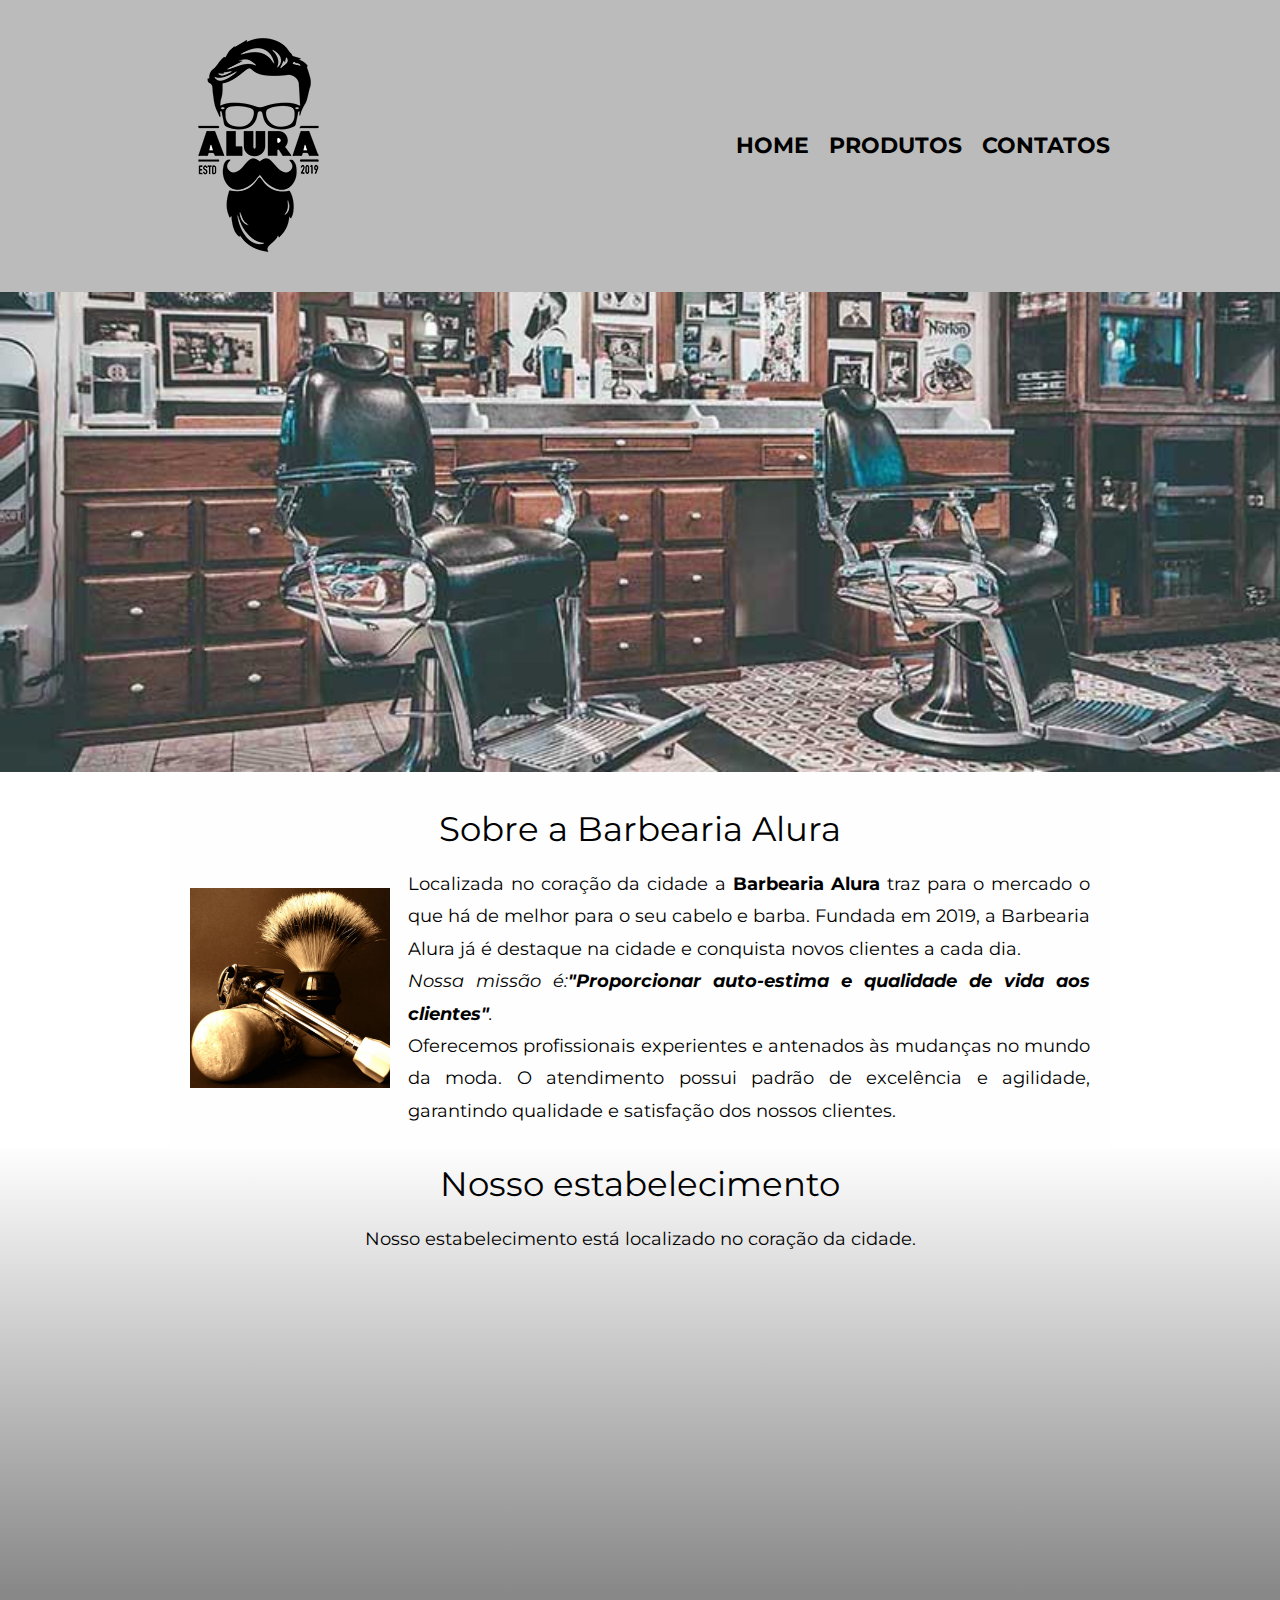
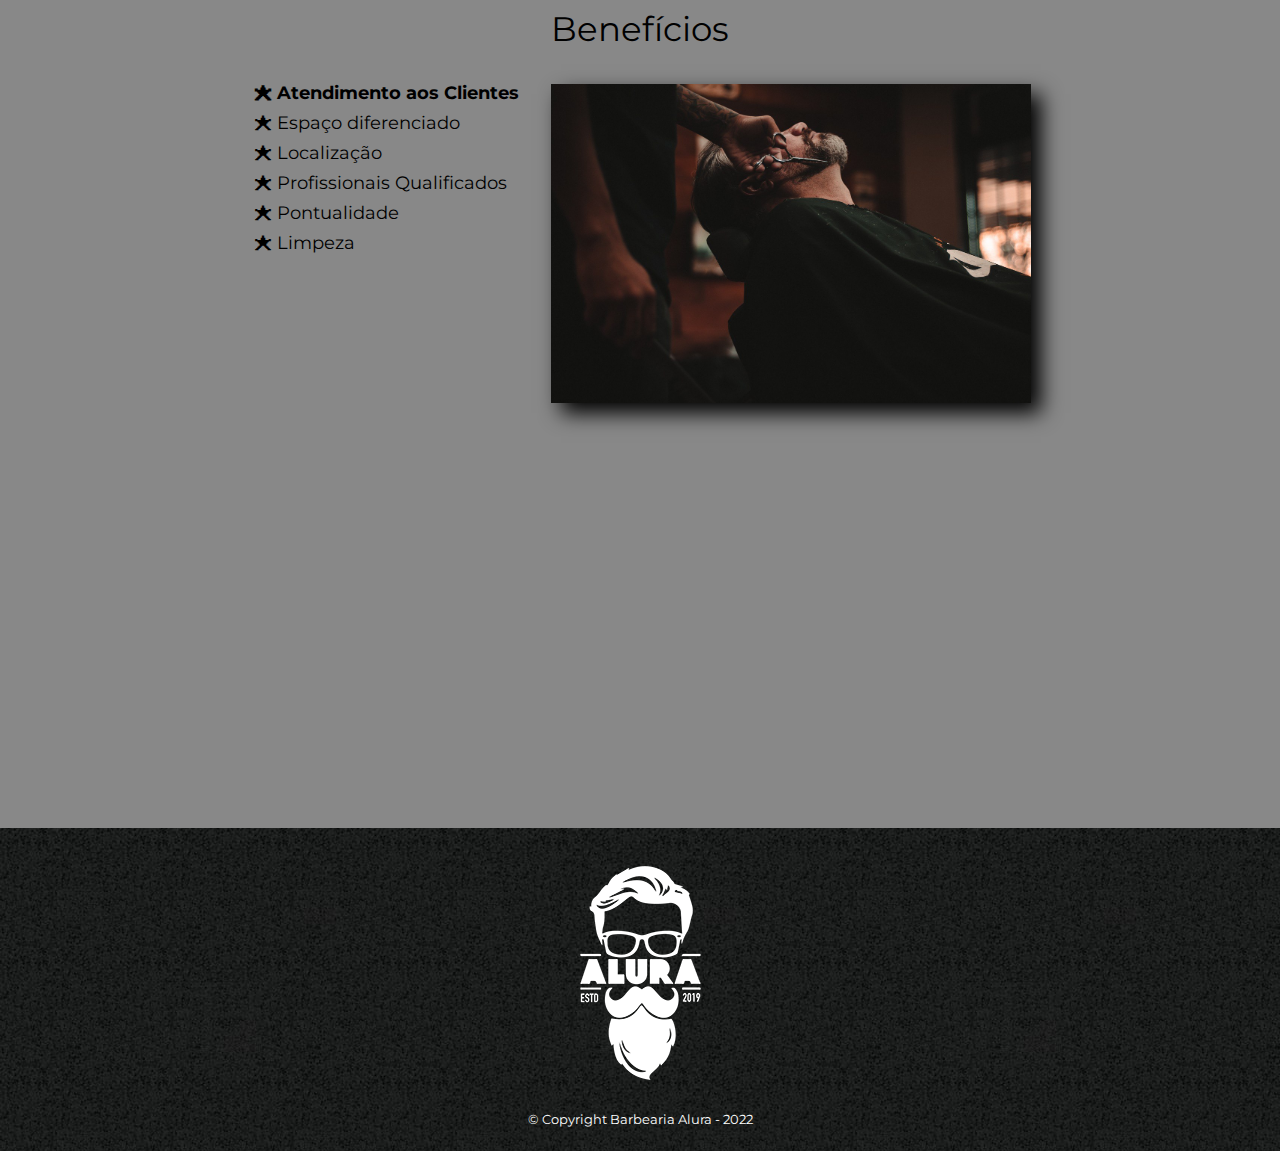
<file: index.html>
<!--As tags servem para marcar os conteúdos, e precisa ter um começo e um fim
    A Tag "strong" serve para dar importancia para determinado conteúdo, fazendo com que ele fique em negrito
    A tag "em" serve para dar ênfase para determinado conteúdo, fazendo com que ele fique em itálico
-->
<!DOCTYPE html>
<html lang="pt-br">
    <head>
        <meta charset="UTF-8">
        <meta http-equiv="X-UA-Compatible" content="IE=edge">
        <meta name="viewport" content="width=device-width, initial-scale=1.0">
        <title>Home - Barbearia Alura</title>
        <link rel="stylesheet" href="css/reset.css">
        <link rel="stylesheet" href="css/global.css">
        <link rel="stylesheet" href="css/header.css">
        <link rel="stylesheet" href="css/footer.css">
        <link rel="stylesheet" href="css/style-home.css">
        <link rel="preconnect" href="https://fonts.googleapis.com">
        <link rel="preconnect" href="https://fonts.gstatic.com" crossorigin>
        <link href="https://fonts.googleapis.com/css2?family=Montserrat&display=swap" rel="stylesheet">
    </head>

    <body>
        <header class="header">
            <div class="container">
                <h1><img src="imgs/logo.png" alt="Logo da Barbearia Alura com a cor preta"></h1>

                <nav class="header__nav">
                    <ul class="header__list">
                        <li class="header__link"><a href="index.html">Home</a></li>
                        <li class="header__link"><a href="produtos.html">Produtos</a></li>
                        <li class="header__link"><a href="contatos.html">Contatos</a></li>
                    </ul>
                </nav>
            </div>
        </header>
        
        <img class="banner" src="imgs/banner.jpg" alt="Imagem de um salão de beleza com 2 cadeiras de cabelereiros">

        <main>
            <section class="main">
                <h2 class="section__title">Sobre a Barbearia Alura</h2>
                
                <div class="main__content">
                    <img class="utensilios" src="imgs/utensilios.jpg" alt="utensilios de um barbeiro">
    
                    <p class="paragraph">Localizada no coração da cidade a <strong>Barbearia Alura</strong> traz para o mercado o que há de melhor para o seu cabelo e barba. Fundada em 2019, a Barbearia Alura já é destaque na cidade e conquista novos clientes a cada dia.
                    <br>
                    <em>Nossa missão é:<strong>"Proporcionar auto-estima e qualidade de vida aos clientes"</strong>.</em>
                    <br>
                    Oferecemos profissionais experientes e antenados às mudanças no mundo da moda. O atendimento possui padrão de excelência e agilidade, garantindo qualidade e satisfação dos nossos clientes.
                    </p>
                </div>
            </section>

             <section class="map">
                <h3 class="section__title">Nosso estabelecimento</h3>
                <p class="paragraph">Nosso estabelecimento está localizado no coração da cidade.</p>

                <div class="map__content">
                    <iframe src="https://www.google.com/maps/embed?pb=!1m18!1m12!1m3!1d14627.119757194188!2d-46.6507791283102!3d-23.57634576445644!2m3!1f0!2f0!3f0!3m2!1i1024!2i768!4f13.1!3m3!1m2!1s0x94ce5a2b2ed7f3a1%3A0xab35da2f5ca62674!2sCaelum%20-%20Escola%20de%20Tecnologia!5e0!3m2!1spt-BR!2sbr!4v1654392040216!5m2!1spt-BR!2sbr" width="100%" height="300" style="border:0;" allowfullscreen="" loading="lazy" referrerpolicy="no-referrer-when-downgrade"></iframe>
                </div>
            </section>

            <section class="benefits">
                <h3 class="section__title">Benefícios</h3>

                <div class="benefits__content">
                    <ul class="benefits__lista">
                        <li class="items">Atendimento aos Clientes</li>
                        <li class="items">Espaço diferenciado</li>
                        <li class="items">Localização</li>
                        <li class="items">Profissionais Qualificados</li>
                        <li class="items">Pontualidade</li>
                        <li class="items">Limpeza</li>
                    </ul>

                    <img class="benefits__img" src="imgs/beneficios.jpg" alt="Imagem de um homem tendo a barba cortada na barbearia">
                </div>

                <div class="video">
                    <iframe width="100%" height="315" src="https://www.youtube.com/embed/wcVVXUV0YUY" frameborder="0" allow="accelerometer; autoplay; encrypted-media; gyroscope; picture-in-picture" allowfullscreen></iframe>
                </div>
            </section>
        </main>

        <footer class="footer">
            <img src="imgs/logo-branco.png" alt="Logo da Barbearia Alura com a cor branca">
            <p class="copyright">&copy; Copyright Barbearia Alura - 2022</p>
        </footer>
    </body>
</html>
</file>
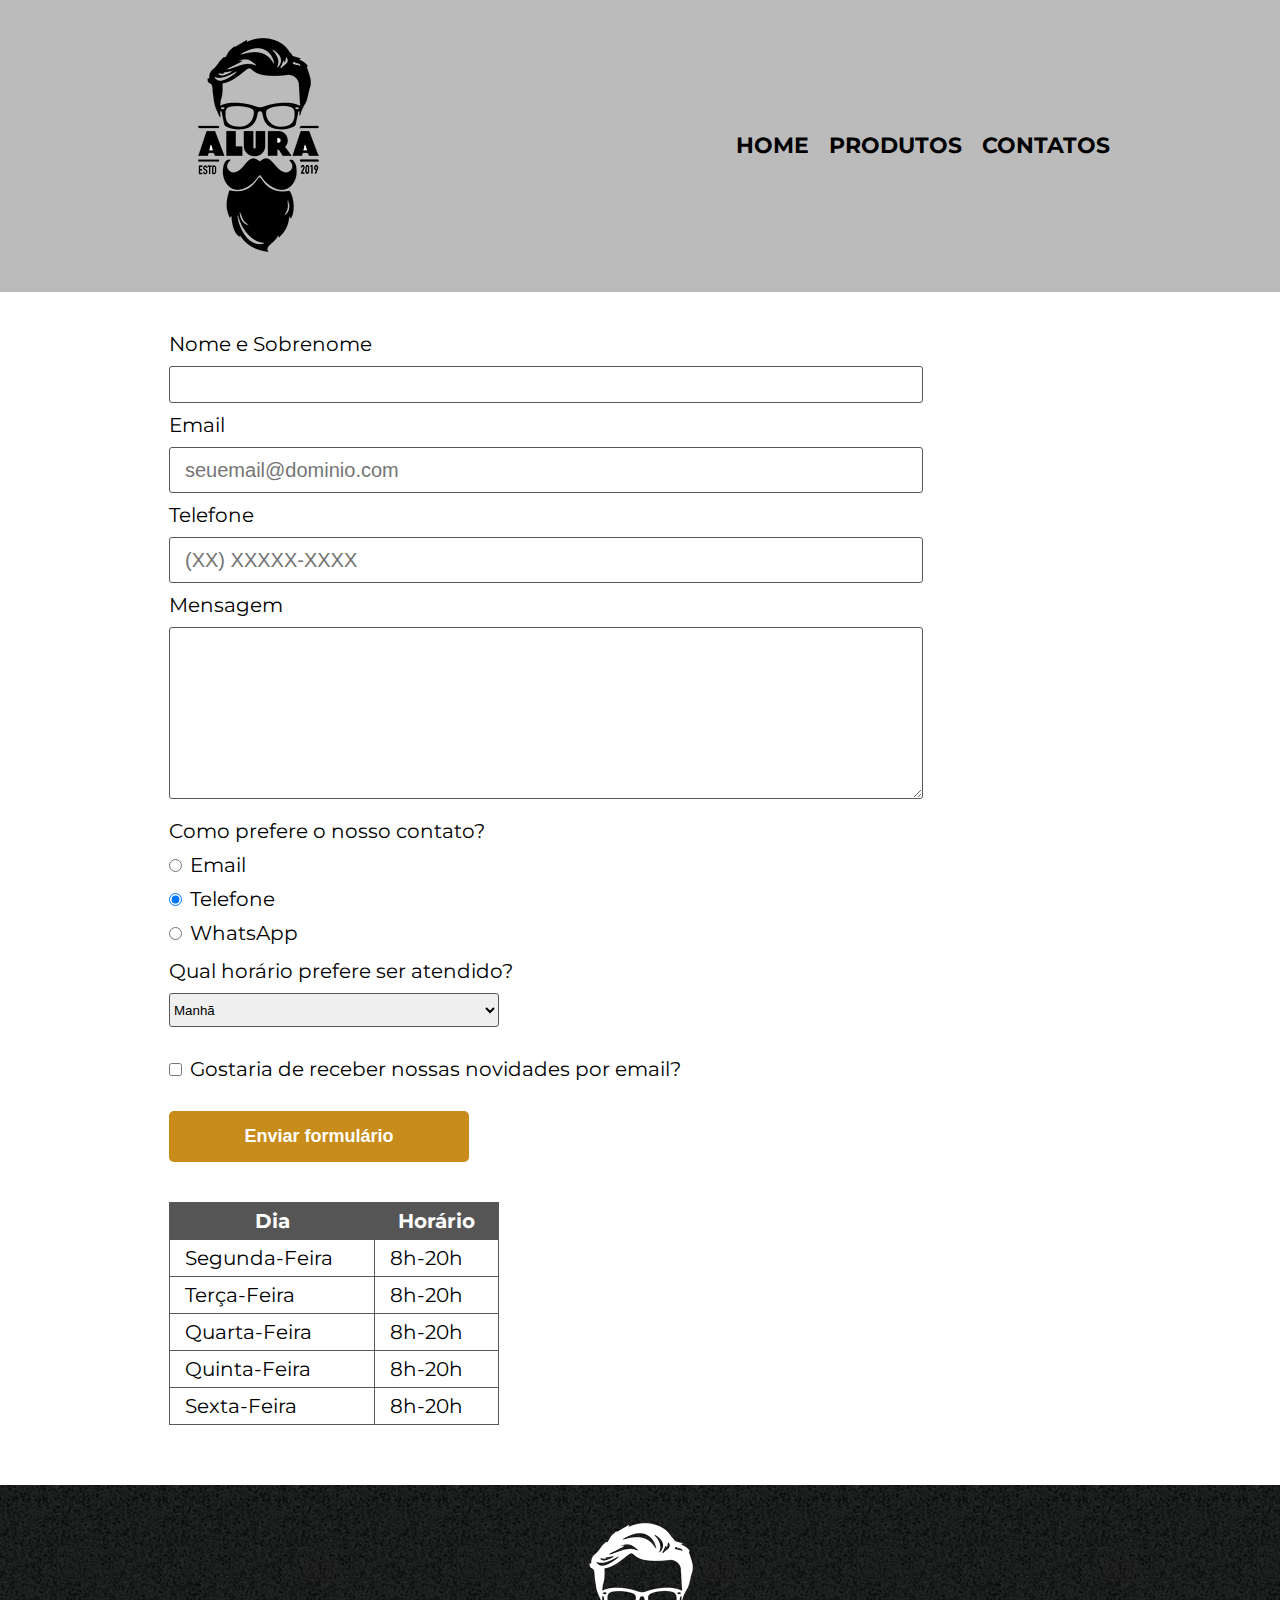
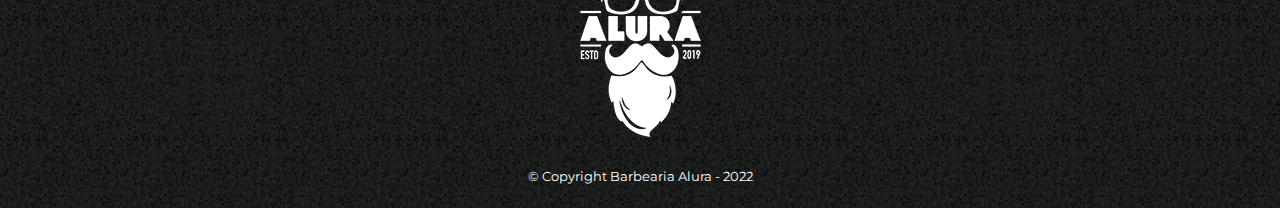
<file: contatos.html>
<!--TAG LABEL = ETIQUETA PARA UM INPUT
    TAG TEXTAREA É UMA ÁREA QUE SERVE PARA O USUÁRIO DIGITAR TEXTO, DIGITAR UM CONTEÚDO COMPLETO
-->
<!DOCTYPE html>
<html lang="pt-br">
    <head>
        <meta charset="UTF-8">
        <meta http-equiv="X-UA-Compatible" content="IE=edge">
        <meta name="viewport" content="width=device-width, initial-scale=1.0">
        <title>Contato - Barbearia Alura</title>
        <link rel="stylesheet" href="css/reset.css">
        <link rel="stylesheet" href="css/global.css">
        <link rel="stylesheet" href="css/header.css">
        <link rel="stylesheet" href="css/footer.css">
        <link rel="stylesheet" href="css/style-contatos.css">
        <link rel="preconnect" href="https://fonts.googleapis.com">
        <link rel="preconnect" href="https://fonts.gstatic.com" crossorigin>
        <link href="https://fonts.googleapis.com/css2?family=Montserrat&display=swap" rel="stylesheet">
    </head>
    <body>
        <header class="header">
            <div class="container">
                <h1><img src="imgs/logo.png" alt="Logo da Barbearia Alura com a cor preta"></h1>

                <nav class="header__nav">
                    <ul class="header__list">
                        <li class="header__link"><a href="index.html">Home</a></li>
                        <li class="header__link"><a href="produtos.html">Produtos</a></li>
                        <li class="header__link"><a href="contatos.html">Contatos</a></li>
                    </ul>
                </nav>
            </div>
        </header>

        <main class="main">
            <form class="form">
                <label class="form__label" for="nomesobrenome">Nome e Sobrenome</label>
                <input class="form__input" type="text" id="nomesobrenome" required>

                <label class="form__label" for="email">Email</label>
                <input class="form__legend form__input" type="email" id="email" required placeholder="seuemail@dominio.com">

                <label class="form__label" for="telefone">Telefone</label>
                <input class="form__legend form__input" type="tel" id="telefone" required placeholder="(XX) XXXXX-XXXX">

                <label class="form__label" for="mensagem">Mensagem</label>
                <textarea class="form__input__text" id="mensagem" cols="70" rows="10" required></textarea>

                <fieldset class="fieldset">
                    <legend class="form__legend">Como prefere o nosso contato?</legend>
                    <label class="form__label" for="radio-email"><input class="fieldset__input" type="radio" name="contato" value="email" id="radio-email">Email</label>
                    
                    <label class="form__label" for="radio-telefone"><input class="fieldset__input" type="radio" name="contato" value="telefone" id="radio-telefone" checked>Telefone</label>

                    <label class="form__label" for="radio-whatsapp"><input class="fieldset__input" type="radio" name="contato" value="whatsapp" id="radio-whatsapp">WhatsApp</label>    
                </fieldset>

                <fieldset class="fieldset">
                    <legend class="form__legend">Qual horário prefere ser atendido?</legend>
                    <select class="select">
                        <option>Manhã</option>
                        <option>Tarde</option>
                        <option>Noite</option>
                    </select>
                </fieldset>

                <label class="checkbox"><input class="checkbox__input" type="checkbox">Gostaria de receber nossas novidades por email?</label>
                
                <input type="submit" value="Enviar formulário" class="enviar">
            </form>

            <table class="table">
                <thead class="thead">
                    <tr>
                        <th class="th">Dia</th>    
                        <th class="th">Horário</th>
                    </tr>
                </thead>

                <tbody>
                    <tr>
                        <td class="td">Segunda-Feira</td>
                        <td class="td">8h-20h</td>
                    </tr>

                    <tr>
                        <td class="td">Terça-Feira</td>
                        <td class="td">8h-20h</td>
                    </tr>

                    <tr>
                        <td class="td">Quarta-Feira</td>
                        <td class="td">8h-20h</td>
                    </tr>

                    <tr>
                        <td class="td">Quinta-Feira</td>
                        <td class="td">8h-20h</td>
                    </tr>
                    
                    <tr>
                        <td class="td">Sexta-Feira</td>
                        <td class="td">8h-20h</td>
                    </tr>
                </tbody>
            </table>

        </main>

        <footer class="footer">
            <img src="imgs/logo-branco.png" alt="Logo da Barbearia Alura com a cor branca">
            <p class="copyright">&copy; Copyright Barbearia Alura - 2022</p>
        </footer>
    </body>
</html>
</file>
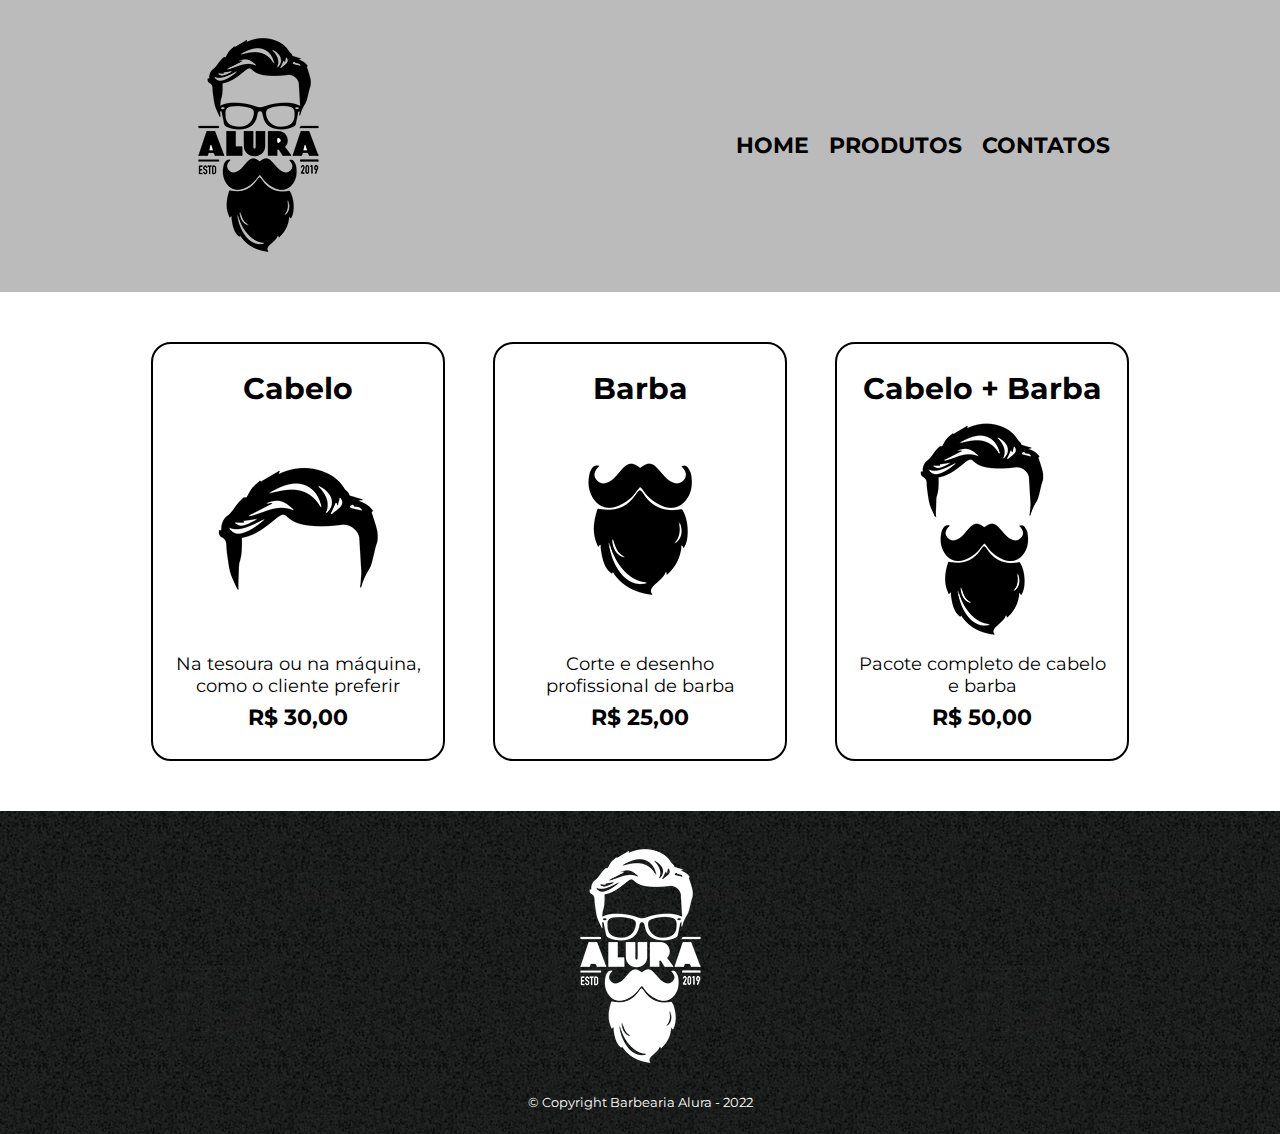
<file: produtos.html>
<!DOCTYPE html>
<html lang="pt-br">
    <head>
        <meta charset="UTF-8">
        <meta http-equiv="X-UA-Compatible" content="IE=edge">
        <meta name="viewport" content="width=device-width, initial-scale=1.0">
        <title>Produtos - Barbearia Alura</title>
        <link rel="stylesheet" href="css/reset.css">
        <link rel="stylesheet" href="css/global.css">
        <link rel="stylesheet" href="css/header.css">
        <link rel="stylesheet" href="css/footer.css">
        <link rel="stylesheet" href="css/style-produtos.css">
        <link rel="preconnect" href="https://fonts.googleapis.com">
        <link rel="preconnect" href="https://fonts.gstatic.com" crossorigin>
        <link href="https://fonts.googleapis.com/css2?family=Montserrat&display=swap" rel="stylesheet">
    </head>
    <body>
        <header class="header">
            <div class="container">
                <h1><img src="imgs/logo.png" alt="Logo da Barbearia Alura com a cor preta"></h1>

                <nav class="header__nav">
                    <ul class="header__list">
                        <li class="header__link"><a href="index.html">Home</a></li>
                        <li class="header__link"><a href="produtos.html">Produtos</a></li>
                        <li class="header__link"><a href="contatos.html">Contatos</a></li>
                    </ul>
                </nav>
            </div>
        </header>

        <main>
            <ul class="products">
                <li class="products__item">
                    <h2 class="products__title">Cabelo</h2>

                    <img src="imgs/cabelo.jpg" alt="Icone de um cabelo">
                    <p class="products__descrition">Na tesoura ou na máquina, como o cliente preferir</p>
                    <p class="products__price">R$ 30,00</p>
                </li>

                <li class="products__item">
                    <h2 class="products__title">Barba</h2>

                    <img src="imgs/barba.jpg" alt="Icone de uma barba">
                    <p class="products__descrition">Corte e desenho profissional de barba</p>
                    <p class="products__price">R$ 25,00</p>
                </li>

                <li class="products__item">
                    <h2 class="products__title">Cabelo + Barba</h2>

                    <img src="imgs/cabelo+barba.jpg" alt="Icone de um cabelo junto com uma barba">
                    <p class="products__descrition">Pacote completo de cabelo e barba</p>
                    <p class="products__price">R$ 50,00</p>
                </li>
            </ul>
        </main>

        <footer class="footer">
            <img src="imgs/logo-branco.png" alt="Logo da Barbearia Alura com a cor branca">
            <p class="copyright">&copy; Copyright Barbearia Alura - 2022</p>
        </footer>
    </body>
</html>
</file>
<file: css/global.css>
*{
    margin: 0;
    padding: 0;
    border: 0;
    box-sizing: border-box;
}

:root{
    --cabecalho: #BBBBBB;
    --fonte: #000000;
    --fonte-hover: #C78C19;
    --enviar: #FFFFFF;
    --enviar-hover: #8B6312;
    --linear-gradient-color1: #FEFEFE;
    --linear-gradient-color2: #888888;

    --formulario-bordas: #575757;
    --thead: #555555;
    font-size: 62.5%;
}

body{
    font-family: 'Montserrat', sans-serif;
}
</file>
<file: css/header.css>
.header{
    background: var(--cabecalho);
    padding: 2rem 0;
    width: 100%;
}

.header .container{
    display: flex;
    flex-direction: column;
    align-items: center;
}

.header__list{
    display: flex;
    justify-content: center;
    flex-wrap: wrap;
    gap: 2rem;
}

.header__link a{
    color: var(--fonte);
    text-decoration: none;
    text-transform: uppercase;
    font-size: 2rem;
    font-weight: bold;
    padding: 1.5rem 0 1rem 0;
}

.header__link a:hover{
    color: var(--fonte-hover);
    text-decoration: underline;
}

@media screen and (min-width: 1024px) {
    .header .container{
        display: flex;
        flex-direction: row;
        justify-content: space-between;
        align-items: center;
        width: 940px;
        max-width: 1600px;
        margin: 0 auto;
    }

    .header__link a{
        font-size: 2.2rem;
    }
}
</file>
<file: css/footer.css>
.footer{
    display: flex;
    flex-direction: column;
    align-items: center;
    width: 100%;
    padding: 2rem 0 2.5rem 0;
    background-image: url(../imgs/bg.jpg);
}

.copyright{
    color: var(--enviar);
    font-size: 1.3rem;
    margin: 1.5rem 0 0;
}
</file>
<file: css/style-home.css>
.banner{
    width: 100%;
    vertical-align: top;
}

.main{
    background: var(--linear-gradient-color1);
    padding: 4rem 2rem 2rem 2rem;
    width: 100%;
}

.section__title{
    color: var(--fonte);
    font-size: 3.4rem;
    text-align: center;
    margin-bottom: 2.2rem;
}

.main__content{
    display: flex;
    flex-direction: column;
    align-items: center;
}

.utensilios{
    width: 50%;
    max-width: 300px;
    margin-bottom: 2rem;
}

.paragraph{
    color: var(--fonte);
    text-align: center;
    font-size: 1.8rem;
    margin-bottom: 2rem;
    line-height: 1.8;
}

.paragraph:last-of-type{
    margin-bottom: 0;
}

.main strong{
    font-weight: 700;
}

.main em{
    font-style: italic;
}

.map{
    display: flex;
    flex-direction: column;
    align-items: center;
    background: linear-gradient(var(--linear-gradient-color1), var(--linear-gradient-color2));
    padding: 2rem 2rem 2rem 2rem;
    width: 100%;
}

.map__content{
    padding-top: 1.4rem; 
    width: 100vw;
    max-width: 700px;
}

.benefits{
    display: flex;
    flex-direction: column;
    align-items: center;
    background: var(--linear-gradient-color2);
    padding: 2rem 2rem 2rem 2rem;
    width: 100%;
}

.benefits__content{
    margin-top: 1.6rem;
}

.items{
    color: var(--fonte);
    font-size: 1.8rem;
    margin-bottom: 1.2rem;
}

.items:nth-child(1){
    font-weight: bold;
}

.items:last-child{
    margin-bottom: 1.6rem;
}

.items::before{
    content: "🟊";
    margin: .5rem;
}

.benefits__img{
    opacity: 1;
    transition: 400ms;
    width: 100vw;
    max-width: 480px;
    box-shadow: 0px 10px 15px;
}

.benefits__img:hover{
    opacity: 0.3;
    transition: all 400ms;
}

.video{
    padding: 4.8rem 0 4rem 0;
    width: 100vw;
    max-width: 700px;
}

@media screen and (min-width: 768px) {
    .main__content{
        display: flex;
        flex-direction: row;
    }

    .utensilios{
        width: 200px;
        height: 200px;
        margin-right: 1.8rem;
        justify-self: center;
    }

    .paragraph{
        text-align: justify;
    }

    .benefits__img{
        box-shadow: 10px 10px 20px ;
    }
}

@media screen and (min-width: 1024px) {
    .main{
        width: 940px;
        max-width: 1600px;
        margin: 0 auto;
    }

    .map__content{
        width: 940px;
        max-width: 1600px;
        margin: 0 auto;
    }

    .benefits__content{
        display: flex;
        flex-direction: row;
        gap: 3.2rem;
    }

    .benefits__img{
        box-shadow: 10px 10px 20px ;
    }
}
</file>
<file: css/style-contatos.css>
/*INÍCIO DA PARTE PRINCIPAL*/
.main{
    width: 100%;
    padding: 2rem 2rem 0 2rem;
}

.form{
    display: flex;
    flex-direction: column;
    margin: 2rem 0;
}

.form__label, .form__legend{
    font-size: 2rem;
    margin-bottom: 1rem;
    line-height: 1.2;
}

.form__label:last-child{
    margin-bottom: 1.4rem;
}

.form__input{
    margin-bottom: 1rem;
    padding: 1rem 1.5rem;
    width: 100%;
    border: .1rem solid var(--formulario-bordas);
    border-radius: .3rem;
}

.form__input__text{
    margin-bottom: 2rem;
    padding: 1rem 1.5rem;
    width: 100%;
    max-width: 100%;
    min-width: 100%;
    border: .1rem solid var(--formulario-bordas);
    border-radius: .3rem;
}

.fieldset{
    display: flex;
    flex-direction: column;
}

.fieldset__input{
    margin-right: .75rem;
}

.select{
    width: min(375px, 100%);
    margin-bottom: 1rem;
    padding: .75rem 0;
    border: .1rem solid var(--formulario-bordas);
    border-radius: .3rem;
}

.checkbox{
    margin: 2rem 0;
    font-size: 2rem;
    margin-bottom: 1rem;
    line-height: 1.2;
}

.checkbox__input{
    margin-right: .75rem;
}

.enviar{
    background: var(--fonte-hover);
    color: var(--enviar);
    align-self: center;
    width: min(300px, 90%);
    padding: 1.5rem 0;
    margin-block: 2rem;
    font-weight: bold;
    font-size: 1.8rem;
    border-radius: 5px;
    border: none;
    cursor: pointer;
    transition: all .7s;
}

.enviar:hover{
    background: var(--enviar-hover);
    transform: scale(1.12);
}

.table{
    width: 100%;
    padding: 2rem 0;
    margin: 2rem 0 4rem 0;
}

.thead{
    background: var(--thead);
    color: var(--enviar);
    font-weight: bold;
}

.td, .th{
    font-size: 2rem;
    border: .1rem solid var(--formulario-bordas);
    padding: .8rem 1.5rem;
}
/*FIM DA PARTE PRINCIPAL*/

@media screen and (min-width: 768px) {
    .main{
        padding: 2rem 4rem 0 4rem;
    }
    
    .form__input{
        width: 85%;
    }

    .form__input__text{
        width: 85%;
        max-width: 100%;
        min-width: 85%;
    }

    .select{
        width: 85%;
    }

    
    .enviar{
        align-self: flex-start;
    }

    .enviar:hover{
        transform: scale(1.15);
    }
}

@media screen and (min-width: 900px) {
    .main{
        padding: 2rem 5.5rem 0 5.5rem;
    }
    
    .form__input{
        width: 75%;
    }

    .form__input__text{
        width: 75%;
        max-width: 100%;
        min-width: 75%;
    }

    .select{
        width: 75%;
    }

    .enviar:hover{
        transform: scale(1.16);
    }
}

@media screen and (min-width: 1024px) {
    .main{
        width: 942px;
        max-width: 1600px;
        margin: 0 auto;
    }
    
    .select{
        width: 50%;
    }

    .table{
        width: 75%;
    }
}

@media screen and (min-width: 1200px) {
    .main{
        padding: 2rem 0;
    }
    
    .form__input{
        width: 80%;
    }

    .form__input__text{
        width: 80%;
        max-width: 100%;
        min-width: 80%;
    }

    .select{
        width: 35%;
    }

    .table{
        width: 35%;
    }
}
</file>
<file: css/style-produtos.css>
/*INÍCIO DA PARTE PRINCIPAL*/
.products{
    display: grid;
    grid-template-columns: auto;
    grid-template-rows: repeat(3, auto);
    row-gap: 5rem;
    width: 100%;
    padding: 5rem 0;
}

.products__item{
    display: flex;
    flex-direction: column;
    text-align: center;
    width: auto;
    margin: 0 1.2rem;
    padding: 3rem 2rem;
    border: .2rem solid #000000;
    border-radius: 2rem;
}

.products__item:hover{/*Quando o mouse estiver por cima dos <a> da tag que tem a classe produtos algum determinado estilo vai rodar*/
    border-color: #C78C19;
}

.products__item:active{/*Quando o mouse estiver pressionado nos <a> da tag que tem a classe produtos algum determinado estilo vai rodar*/
    border-color: #088C19;
}

.products__item:hover .products__title{/*Eu quero que o h2 quando o mouse estiver por cima dos <a> da tag que tem a classe produtos, ele fique com determinado estilo  */
    font-size: 3.4rem;
}

.products__title{
    font-size: 3rem;
    font-weight: bold;
}

.products__descrition{
    font-size: 1.8rem;
    line-height: 1.2;
}

.products__price{
    font-size: 2.2rem;
    font-weight: bold;
    margin-top: 1.0rem;
}
/*FIM DA PARTE PRINCIPAL*/
@media screen and (min-width: 350px) {
    .products__item{
        margin: 0 2.4rem;
    }
}

@media screen and (min-width: 425px) {
    .products{
        display: grid;
        grid-template-columns: 85%;
        grid-template-rows: repeat(3, auto);
        justify-content: center;
        row-gap: 5rem;
        width: 100%;
        padding: 5rem 0;
    }
}

@media screen and (min-width: 550px) {
    .products{
        grid-template-columns: 75%;
        row-gap: 5.5rem;
    }
}

@media screen and (min-width: 670px) {
    .products{
        grid-template-columns: 65%;
    }
}

@media screen and (min-width: 768px) {
    .products{
        grid-template-columns: 50% 50%;
        grid-template-rows: auto auto;
    }
}

@media screen and (min-width: 997px) {
    .products{
        grid-template-columns: repeat(3, 33.33%);
        grid-template-rows: auto;
    }
}

@media screen and (min-width: 1120px) {
    .products{
        grid-template-columns: repeat(3, 1fr);
        width: 940px;
        max-width: 1600px;
        margin: 0 auto;
    }

    .products__item:hover .products__title{
        font-size: 3.25rem;
    }
}
</file>
